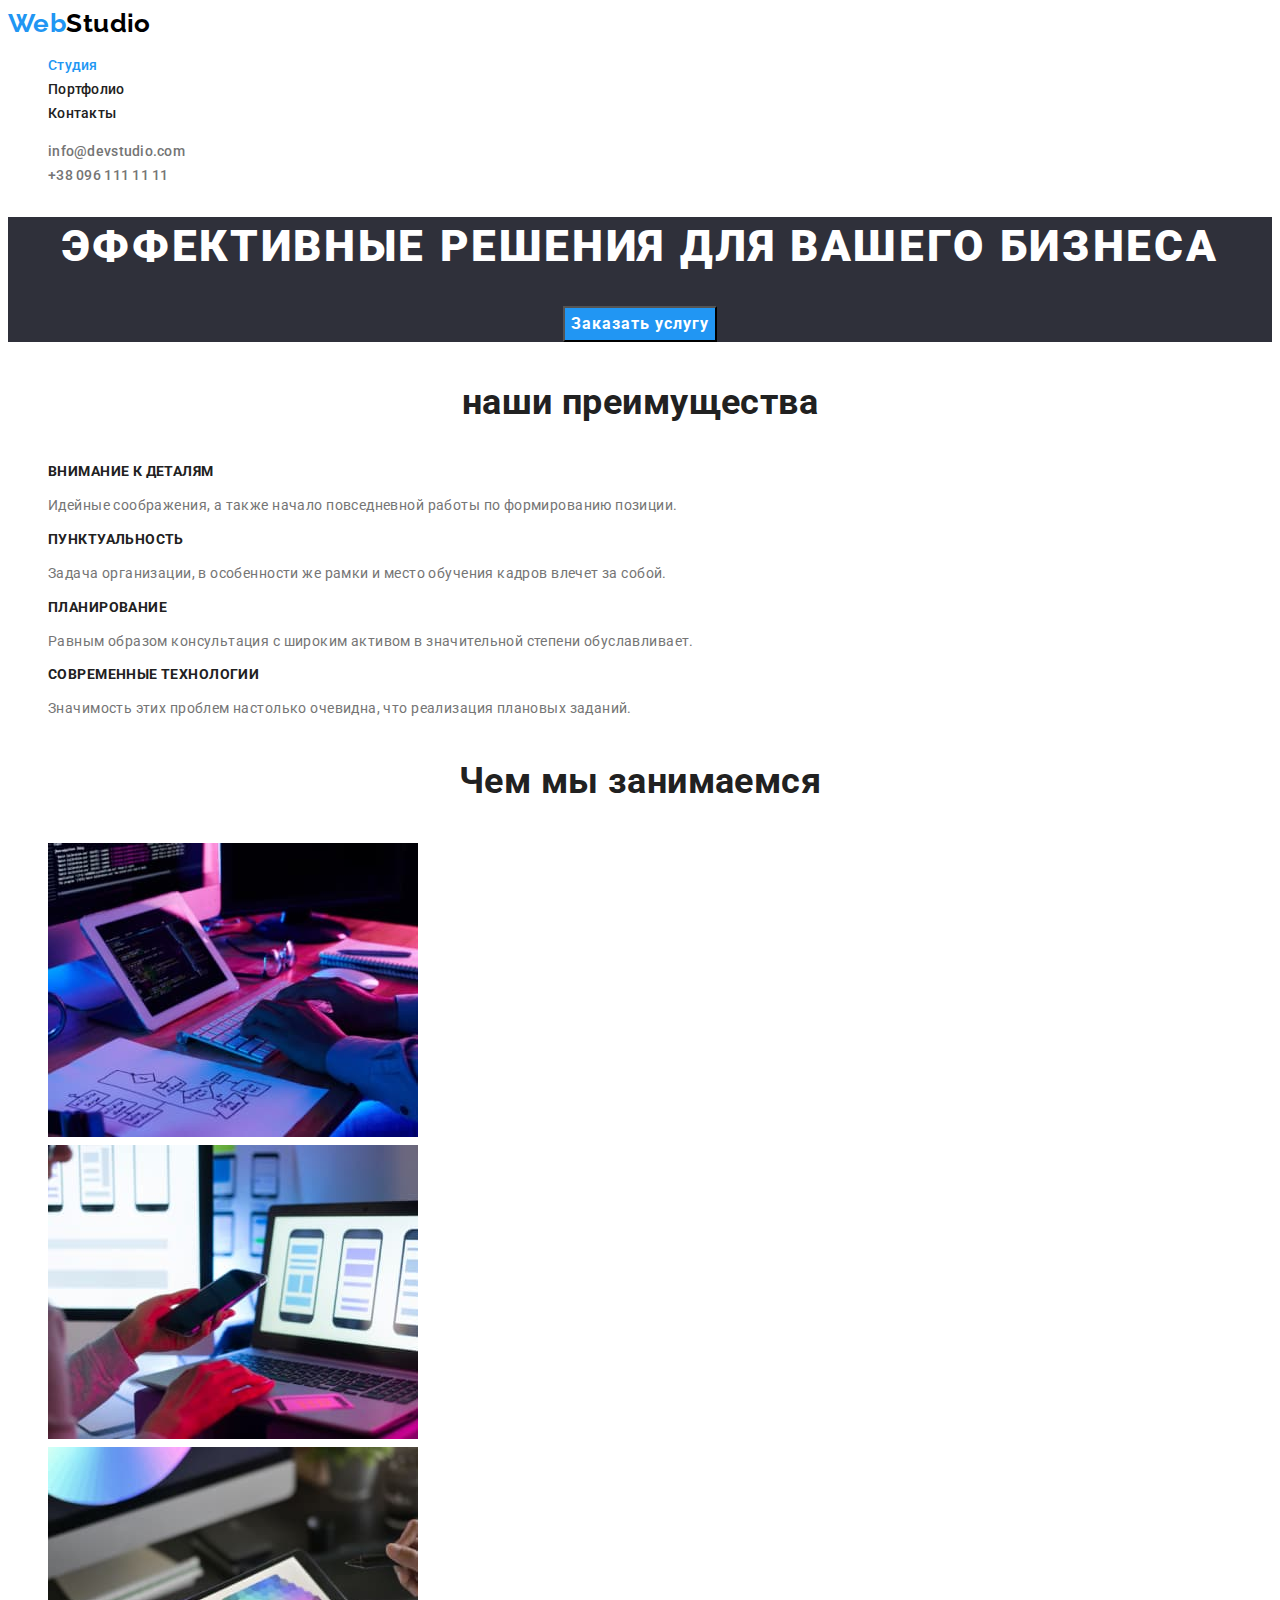
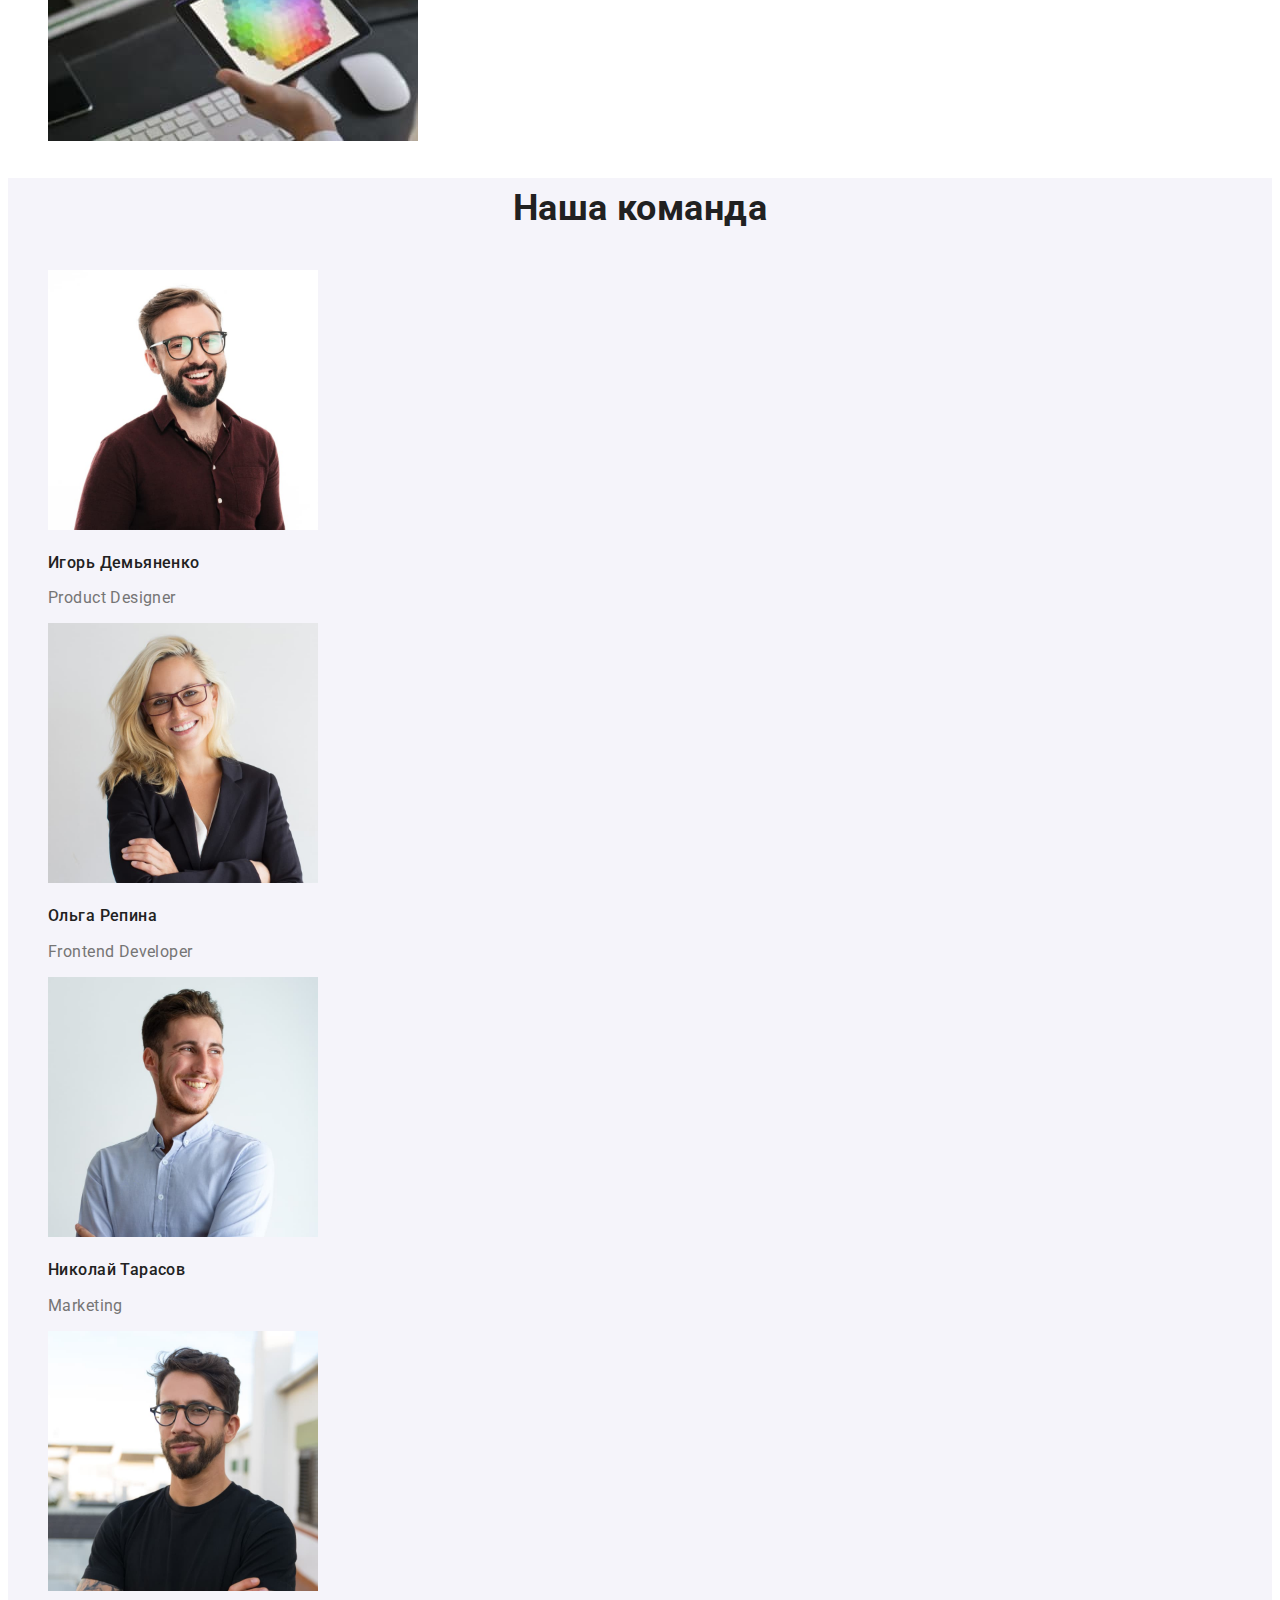
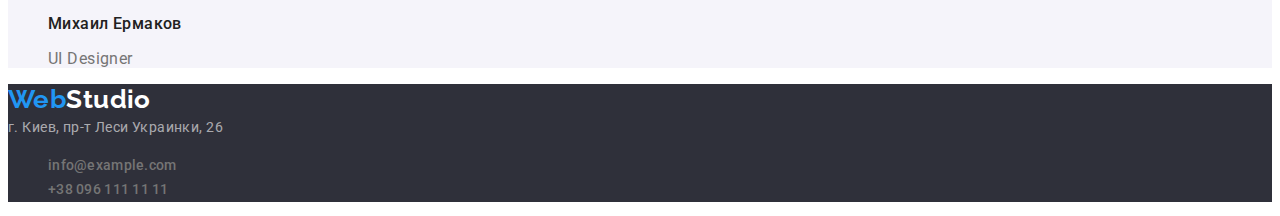
<file: index.html>
<!DOCTYPE html>
<html lang="en">
<head>
    <meta charset="UTF-8">
    <meta http-equiv="X-UA-Compatible" content="IE=edge">
    <meta name="viewport" content="width=device-width, initial-scale=1.0">
    <title>Webstudio</title>
<link href="https://fonts.googleapis.com/css2?family=Raleway:wght@700&family=Roboto:wght@400;500;700;900&display=swap"
        rel="stylesheet">   
     <link rel="stylesheet" href="./css/styles.css">
    
</head>
<body>
    <!-- header -->
    <header class="page-header">
     <nav>
        <a href="./index.html" class="logo"><span class="logo-web">Web</span>Studio</a>
   
        <ul class="site-nav list">

         <li><a class="current" href="./index.html">Студия</a></li>
         <li><a href="./portfolio.html">Портфолио</a></li>
         <li><a href="">Контакты</a></li>
     </ul>
    </nav>
     <ul class="auth list">

         <li><a href="mailto:info@devstudio.com">info@devstudio.com</a></li>
         <li><a href="tel:+380961111111">+38 096 111 11 11</a></li>
     </ul>
    </header>
    <main>
        <section class="section section-bgc">
            <h1 class="hero">Эффективные решения для вашего бизнеса</h1>
            <div class="button-centered">
                            <button class="button" type="button">Заказать услугу</button>
            </div>

        </section>
        <section class="section">
            <!-- header will be hidden -->
            <h2 class="section-title">наши преимущества</h2>
            <ul class="list">
                <li><h3 class="subheader">Внимание к деталям</h3>
                    <p class="subheader-text">Идейные соображения, а также начало повседневной работы по формированию позиции.</p>
                </li>
                <li><h3 class="subheader">Пунктуальность</h3>
                    <p class="subheader-text">Задача организации, в особенности же рамки и место обучения кадров влечет за собой.</p>
                </li>
                <li><h3 class="subheader">Планирование</h3>
                    <p class="subheader-text">Равным образом консультация с широким активом в значительной степени обуславливает.</p>
                </li>
                <li><h3 class="subheader">Современные технологии</h3>
                    <p class="subheader-text">Значимость этих проблем настолько очевидна, что реализация плановых заданий.</p>
                </li>
            </ul>
            </section>
        <!-- our services -->
        <section class="section">
            <h2 class="section-title">Чем мы занимаемся</h2>
            <ul class="list">
                <li><img src="./images/img.jpg" alt="pc_hands_to_the_left_side_typing" width="370"> </li>
                <li><img src="./images/img(1).jpg" alt="display_phone_in_the_hand" width="370"></li>
                <li><img src="./images/img(2).jpg" alt="tablet_hexagon" width="370"></li>
            </ul>
        </section>
        <!-- our team -->
           <section class="section grey-bgc">
            <h2 class="section-title">Наша команда</h2>
            <ul class="list">
                <li><img src="./images/img(3).jpg" alt="Igor_Demyanenko" width="270"><h3 class="subheader-team">Игорь Демьяненко</h3><p class="text" >Product Designer</p></li>
                <li><img src="./images/img(4).jpg" alt="Blonde girl Olga Repina" width="270"><h3 class="subheader-team">Ольга Репина</h3><p class="text" >Frontend Developer</p></li>
                <li><img src="./images/img(5).jpg" alt="Smiling Nikolai Tarasov" width="270"><h3 class="subheader-team">Николай Тарасов</h3><p class="text" >Marketing</p></li>
                <li><img src="./images/img(6).jpg" alt="Mikhail Ermakov in a black shirt" width="270"><h3 class="subheader-team">Михаил Ермаков</h3><p class="text" >UI Designer</p></li>
            </ul>
        </section>
        <!--test -->

  </main>
    <footer class="section-bgc">
        <!-- is it necessary to use 2 separate <address> tags? -->
            <!-- added div for css -->
        <a class="logo-footer" href="./index.html"><span class="logo-web" >Web</span>Studio</a>
        <address >
            <span class="address-no-italic">
                г. Киев, пр-т Леси Украинки, 26
            </span>
                       
            <ul class="auth list bgc-grey address-no-italic" >
            <li><a href="mailto:info@example.com">info@example.com</a></li>
            <li><a href="tel:+380961111111">+38 096 111 11 11</a></li>
           </ul>
            </address>
    
    </footer>
</body>
</html>
</file>
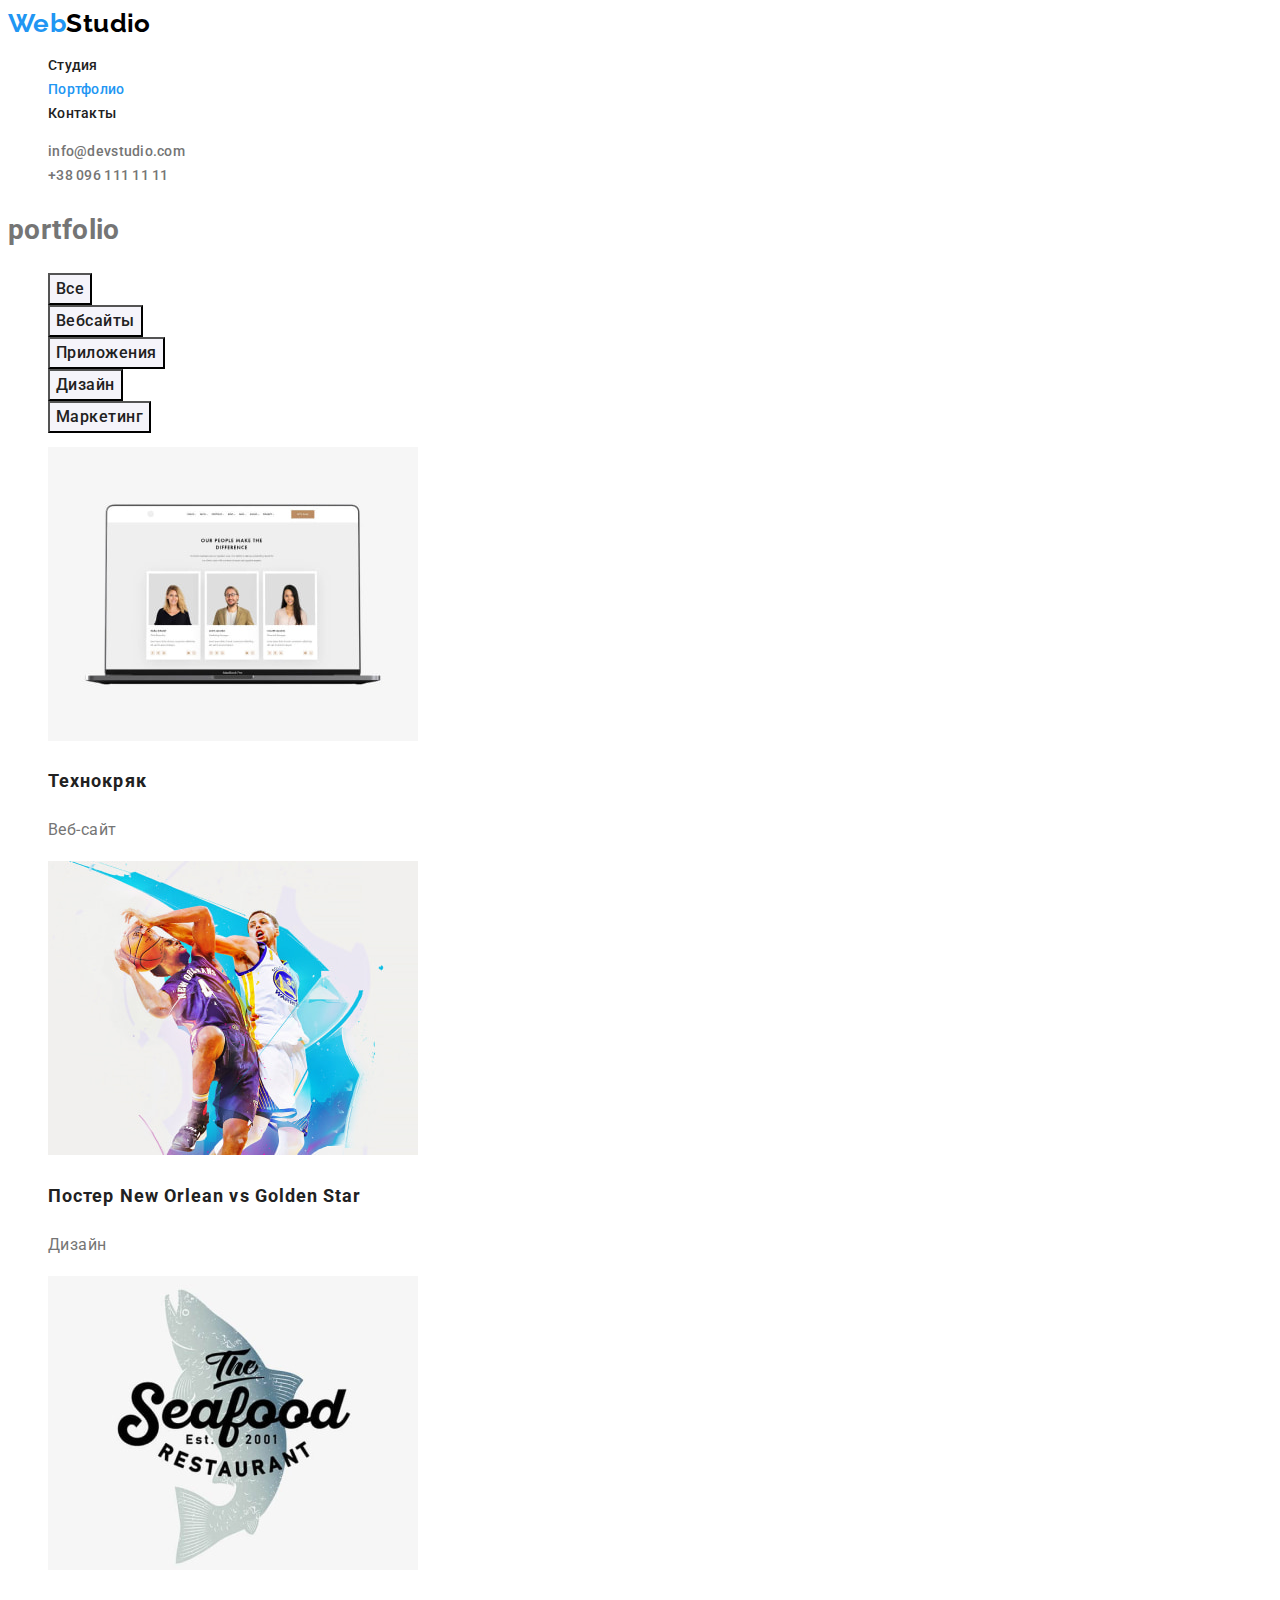
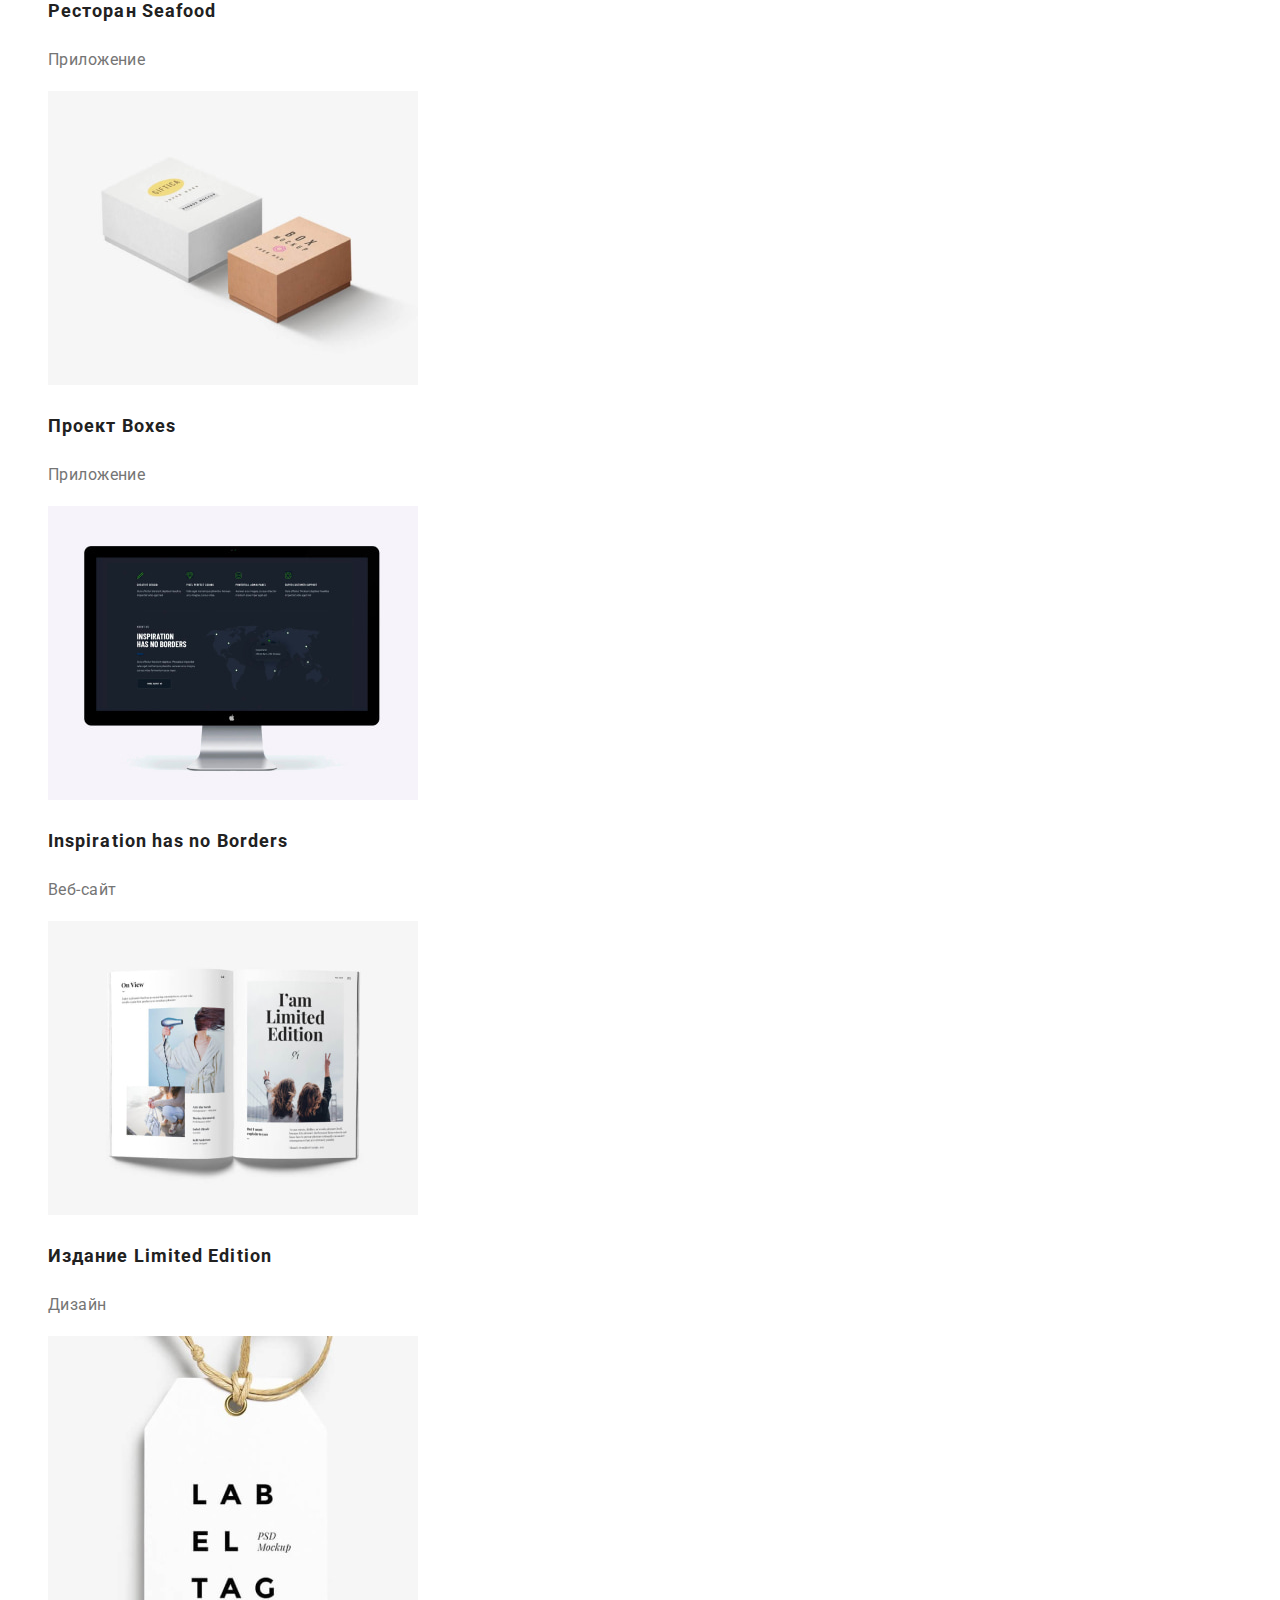
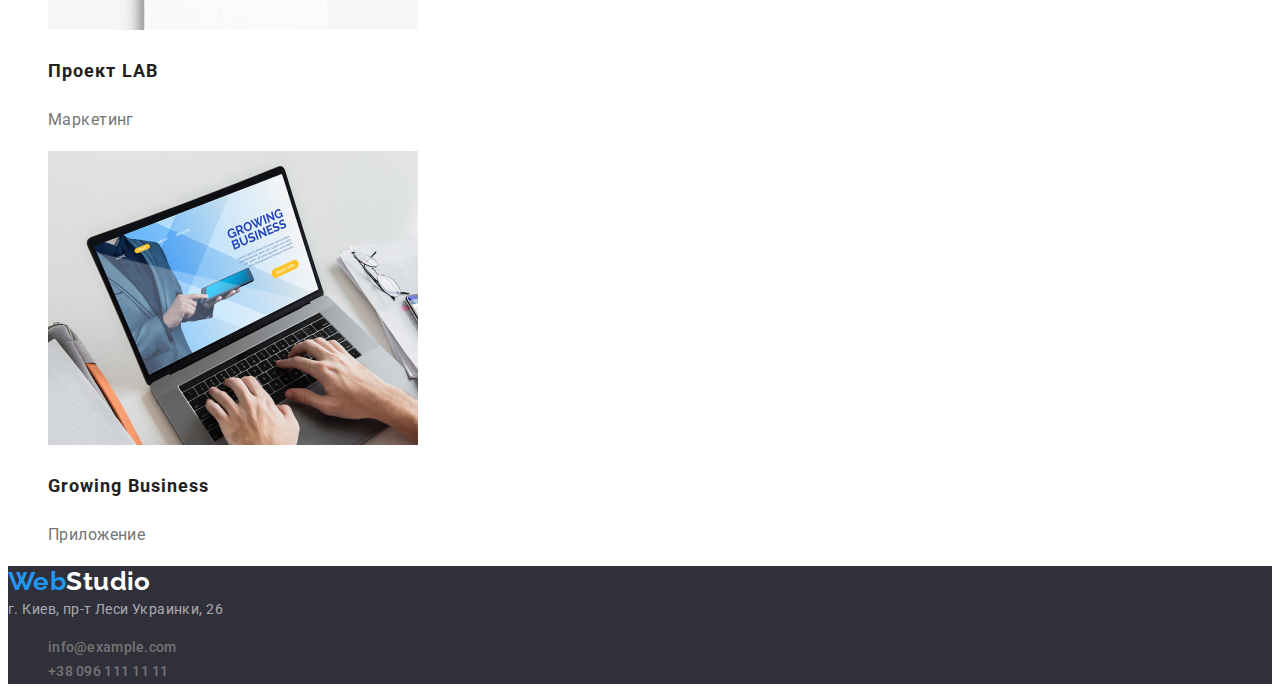
<file: portfolio.html>
<!DOCTYPE html>
<html lang="en">
<head>
    <meta charset="UTF-8">
    <meta http-equiv="X-UA-Compatible" content="IE=edge">
    <meta name="viewport" content="width=device-width, initial-scale=1.0">
    <title>Portfolio</title>
    <link href="https://fonts.googleapis.com/css2?family=Raleway:wght@700&family=Roboto:wght@400;500;700;900&display=swap"
        rel="stylesheet">
    <link rel="stylesheet" href="./css/styles.css">
</head>
<body>
<!-- header -->
<header class="page-header">
    <nav>
        <a href="./index.html" class="logo"><span class="logo-web">Web</span>Studio</a>

        <ul class="site-nav list">

            <li><a  href="./index.html">Студия</a></li>
            <li><a  class="current" href="./portfolio.html">Портфолио</a></li>
            <li><a href="">Контакты</a></li>
        </ul>
    </nav>
    <ul class="auth list">

        <li><a href="mailto:info@devstudio.com">info@devstudio.com</a></li>
        <li><a href="tel:+380961111111">+38 096 111 11 11</a></li>
    </ul>
</header>
<main>
<section>
<!-- hidden header -->

<h1>portfolio</h1>
        
    
      <ul class="filter list">
<li>
    <button class="filter-button" type="button">Все</button>
</li>
<li>
    <button class="filter-button" type="button">Вебсайты</button>
</li>
<li>
    <button class="filter-button" type="button">Приложения</button>
</li>
<li>
    <button class="filter-button" type="button">Дизайн</button>
</li>
<li>
    <button class="filter-button" type="button">Маркетинг</button>
</li>

      </ul>

   

    <ul class="list">
        <li>
            <a href="">
                <img src="./images/portfolio/tehnohryak.jpg" alt="Технокряк" width="370" >
            <h2 class="port-subheader">Технокряк</h2>
            <p class="port-text">Веб-сайт</p>
                 </a>
            </li>


        <li>
          <a href="">
            <img src="./images/portfolio/basketball.jpg" alt="New Orlean vs Golden Star" width="370">
            <h2 class="port-subheader">Постер New Orlean vs Golden Star</h2>
            <p class="port-text">Дизайн</p>
          </a>
            </li>
            <li>
            <a href="">
                <a href=""><img src="./images/portfolio/seafood.jpg" alt="Ресторан Seafood" width="370">
                    <h2 class="port-subheader">Ресторан Seafood</h2>
                    <p class="port-text">Приложение</p>
                </a>
            </a>
        </li>
      
        <li>
           <a href=""><img src="./images/portfolio/Boxes.jpg" alt="Проект Boxes" width="370">
        <h2 class="port-subheader">Проект Boxes</h2>
        <p class="port-text">Приложение</p></a>
        </li>
        <li>
           <a href="">
                <img src="./images/portfolio/Borders.jpg" alt="Inspiration has no Borders" width="370">
                <h2 class="port-subheader">Inspiration has no Borders</h2>
                <p class="port-text">Веб-сайт</p>
           </a>
        </li>
        <li>
           <a href="">
                <img src="./images/portfolio/Limited.jpg" alt="Издание Limited Edition" width="370">
                <h2 class="port-subheader">Издание Limited Edition</h2>
                <p class="port-text">Дизайн</p>
           </a>
        </li>
        <li>
          <a href="">
                <img src="./images/portfolio/Lab.jpg" alt="Проект LAB" width="370">
                <h2 class="port-subheader"> Проект LAB</h2>
                <p class="port-text">Маркетинг</p>
          </a>
        </li>
        <li>
           <a href="">
                <img src="./images/portfolio/Business.jpg" alt="Growing Business" width="370">
                <h2 class="port-subheader">Growing Business</h2>
                <p class="port-text">Приложение</p>
           </a>
        </li>

    </ul>
    </section>

</main>
<footer class="section-bgc">
    <a class="logo-footer" href="./index.html"><span class="logo-web">Web</span>Studio</a>
    <address>
        <span class="address-no-italic">
            г. Киев, пр-т Леси Украинки, 26
        </span>

        <ul class="auth list bgc-grey address-no-italic">
            <li><a href="mailto:info@example.com">info@example.com</a></li>
            <li><a href="tel:+380961111111">+38 096 111 11 11</a></li>
        </ul>
    </address>

</footer>
</body>
</html>
</file>
<file: css/styles.css>
:root {
    --primary-text-color: rgba(117, 117, 117, 1);
    --secondary-text-color: rgba(33, 33, 33, 1);
    --accent-color: rgba(33, 150, 243, 1);
    --background-secondary-color: rgba(245, 244, 250, 1);
    --hero-and-footer-color:rgba(47, 48, 58, 1);

}
body {
    background-color: #fff;
    color: var(--primary-text-color);
    font-family:Roboto, sans-serif;
    font-size: 14px;
    line-height: 1.71;
    letter-spacing: 0.03em;
    }


/* BGC secondary  rgba(245, 244, 250, 1); */

/* text color  rgba(117, 117, 117, 1); */

/* secondary text color rgba(33, 33, 33, 1); */

/* accent rgba(33, 150, 243, 1) */

/* address #ffffff  */

/* footer contact background: rgba(255, 255, 255, 0.6); */


.logo {
    font-family: raleway, sans-serif;
    color: black;
    font-weight: 700;
    font-size: 26px;
    line-height: 1.2;
    text-decoration: none;
}
.logo-web {
    color: var(--accent-color);
}
.list {
    list-style:none;
}

/* site nav  */
.site-nav a {
    color:var(--secondary-text-color);
    font-weight: 500;
    font-size: 14px;
    line-height: 1.14px;
    letter-spacing: 0.02em;
        text-decoration: none;
}
.site-nav a:hover, .site-nav a:focus, .auth a:hover,
.auth a:focus {
    color:var(--accent-color);
}
/* auth */
.auth a {
    color:var(--primary-text-color);
    font-weight: 500;
    font-size: 14px;
    line-height: 1.14;
    letter-spacing: 0.02em;
        text-decoration: none;
}

/* hero */


.section .hero {
    color: #fff;
    font-weight: 900;
    font-size: 44px;
    line-height: 1.36;
    text-align: center;
    letter-spacing: 0.06em;
    text-transform: uppercase;

}

.section-bgc {
    background-color:var(--hero-and-footer-color);
}
.section .section-title {
    color:var(--secondary-text-color);
    text-align: center;
    font-weight: 700;
    font-size: 36px;
}
.subheader {
color:var(--secondary-text-color);

font-weight: 700;
font-size: 14px;
line-height: 1.14;
text-transform: uppercase;
}

.subheader-team {
    font-weight: 500;
    font-size: 16px;
    line-height: 1.17;
    color:var(--secondary-text-color);
}

.subheader-text {
    font-size: 14px;
    line-height: 1.71;
 }
 .list .text {
    font-size: 16px;
    line-height: 1.19;
 }

.grey-bgc {
    background-color: var(--background-secondary-color);
}

/* button */

.button {
    color: #fff;
    background-color:var(--accent-color);
    font-family: inherit;
    font-weight: 700;
    font-size: 16px;
    line-height: 1.88;
    letter-spacing: 0.06em;
    cursor:pointer;
}
.button:hover, button:focus {
    color:#fff;
    background-color:#188CE8;
} 
.button-centered {
    text-align: center;
}

.logo-footer {
    color: #fff; 
    background-color:var(--hero-and-footer-color);

    font-family: raleway, sans-serif;
    font-size: 26px;
    line-height: 1.2;
    text-decoration: none;
    font-weight: 700;
;

}
 address {
     color: #fff; background-color:var(--hero-and-footer-color);
 }
.bgc-grey {
    color:rgba(255, 255, 255, 0.6);
        text-decoration: none;
        
 }

 .address-no-italic {
     font-style:normal;
     color:rgba(255, 255, 255, 0.6);
 }
 /* from here starting adding additional styles for portfolio.html */
 
 .site-nav .current {
     color: var(--accent-color);
 }
 .filter .filter-button {
     color:var(--secondary-text-color);
     background-color: var(--background-secondary-color);
     font-family: inherit;
     font-weight: 500;
     font-size: 16px;
    line-height: 1.62;
    letter-spacing: 0.03em;

        cursor:pointer;
 }
.filter .filter-button:hover, .filter .filter-button:focus {
    color:#fff;
    background-color: var(--accent-color)
}
.port-subheader {
    color:var(--secondary-text-color);
    font-weight: 700;
    font-size: 18px;
    line-height: 2;
    letter-spacing: 0.06em;
}
.port-text {
font-size: 16px;
line-height: 1.88;
color: var(--primary-text-color);
}
.list a {
    text-decoration: none;
}
</file>
